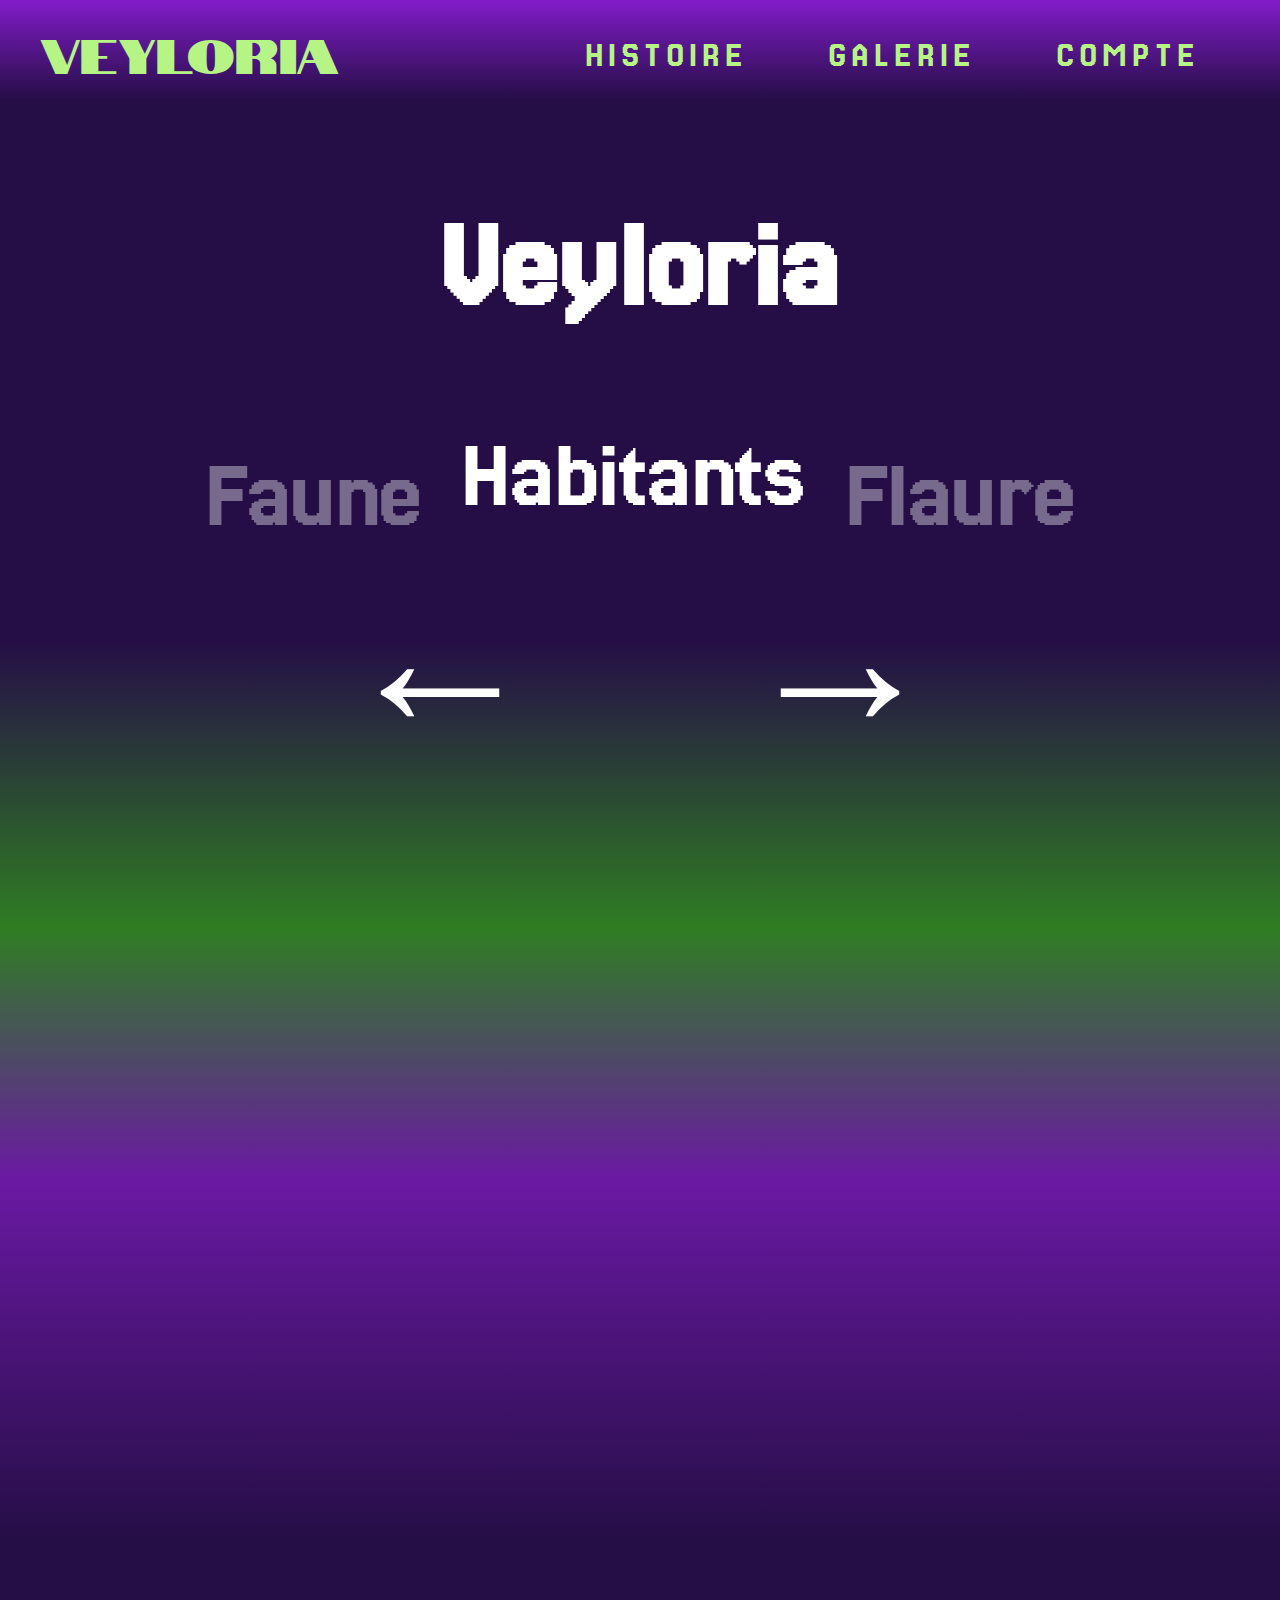
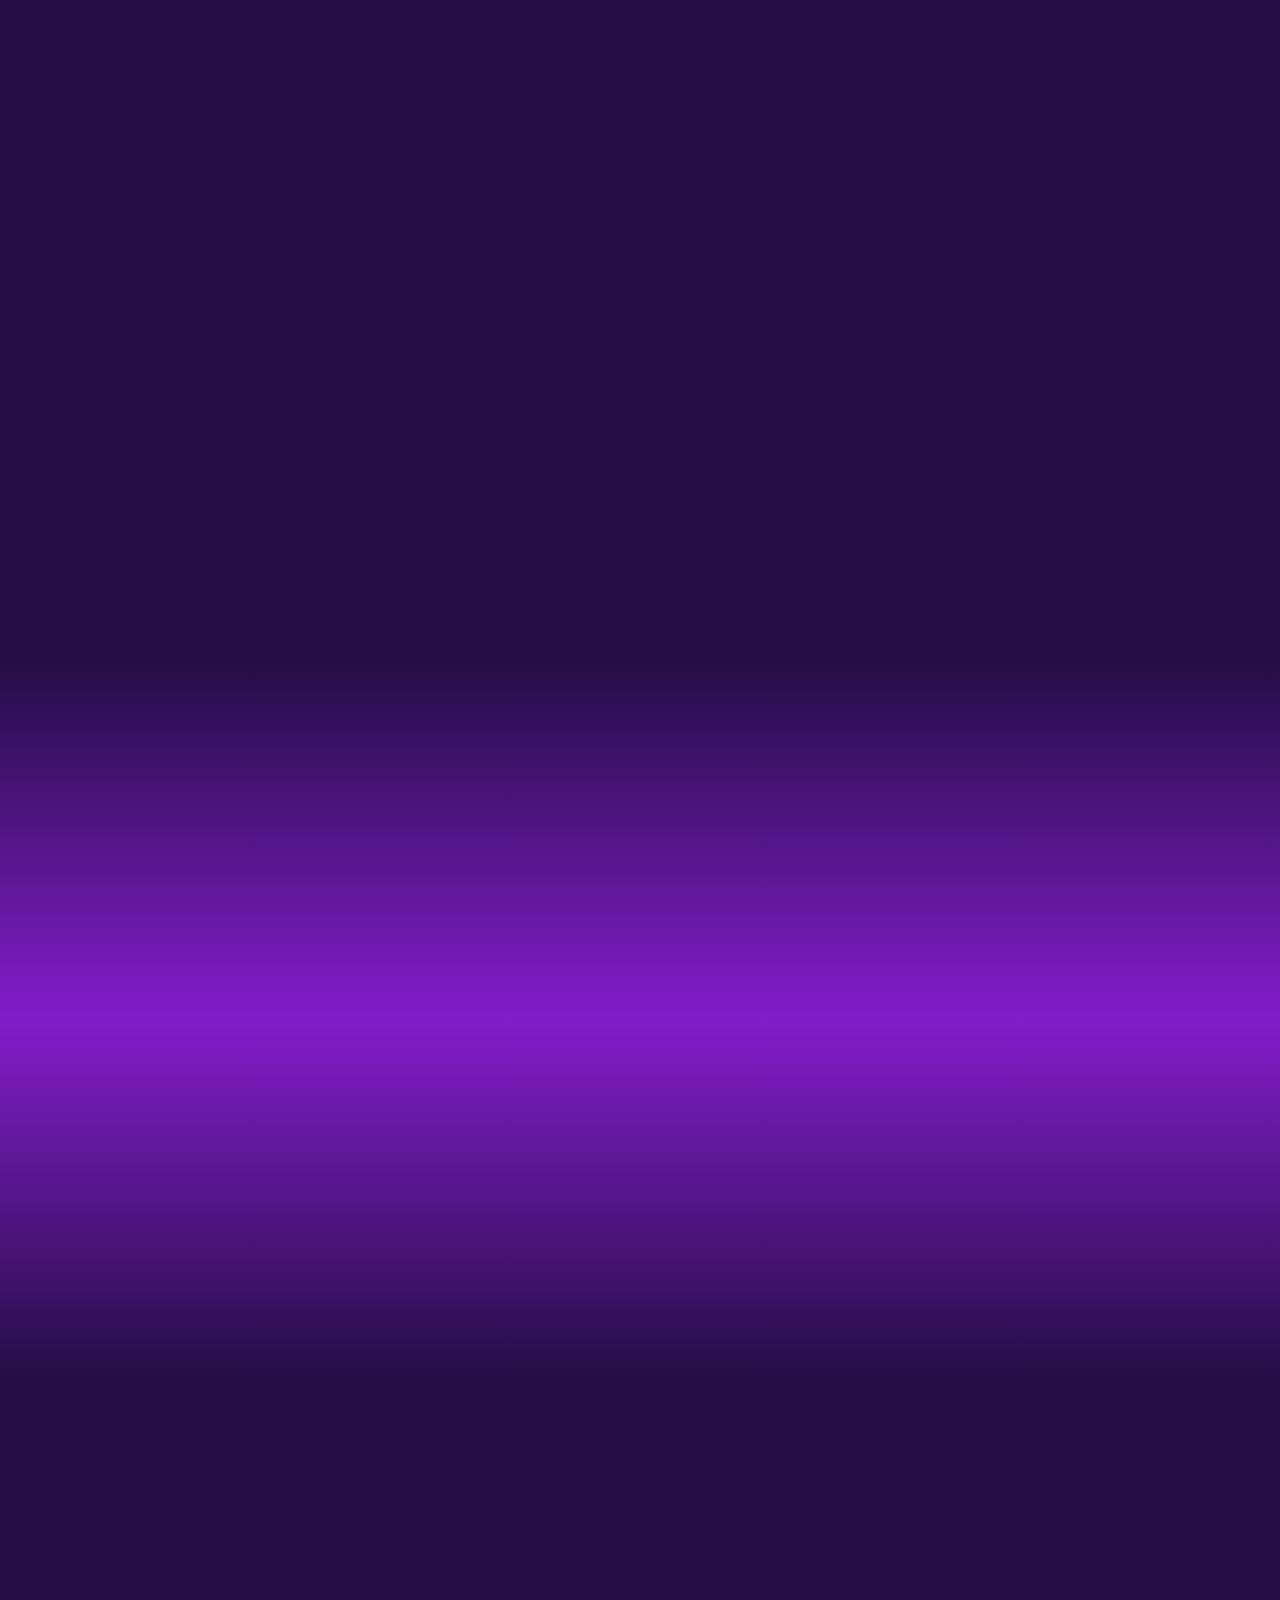
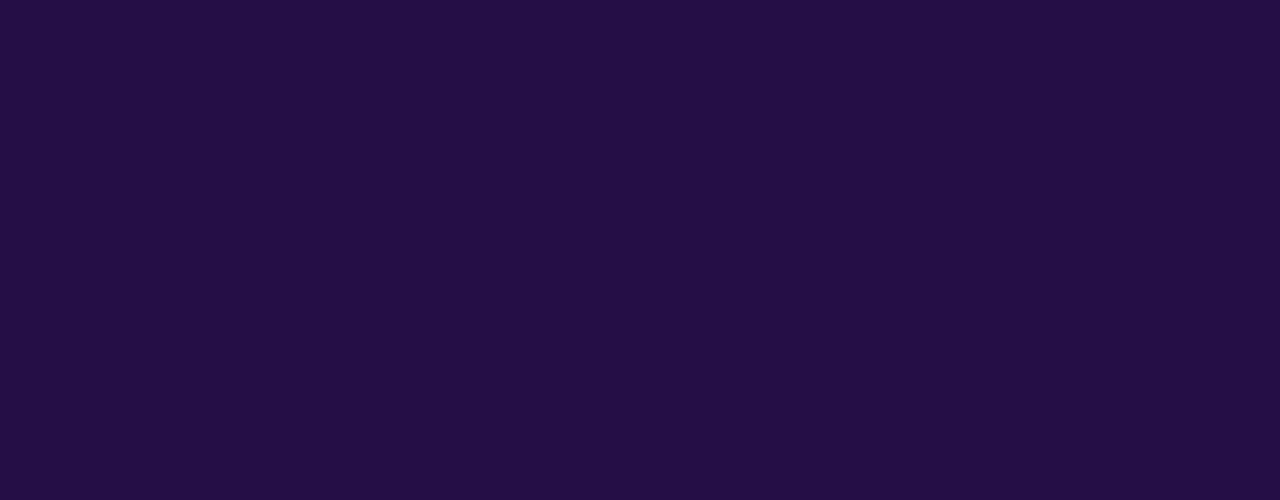
<file: main/index.html>
<!DOCTYPE html>
<html lang="fr">
<head>
    <meta charset="UTF-8">
    <meta name="viewport" content="width=device-width, initial-scale=1.0">
    <title>VEYLORIA</title>
    <link rel="stylesheet" href="style.css">
    
    <link rel="preconnect" href="https://fonts.googleapis.com">
    <link rel="preconnect" href="https://fonts.gstatic.com" crossorigin>
    <link href="https://fonts.googleapis.com/css2?family=Notable&display=swap" rel="stylesheet">

    <link rel="preconnect" href="https://fonts.googleapis.com">
<link rel="preconnect" href="https://fonts.gstatic.com" crossorigin>
<link href="https://fonts.googleapis.com/css2?family=Jersey+25&family=Notable&display=swap" rel="stylesheet">
</head>

<body>
    <header>
            <div class="logo"><p><a href="index.html">Veyloria</a></p></div>
            <div class="nav">
                <ul>
                    <li>Histoire</li>
                    <li>Galerie</li>
                    <li>Compte</li>
                </ul>
            </div>
    </header>
    <main>
        <div class="changementPlanet">
            <div class="titre"><h1>Veyloria</h1></div>
            <div class="planet">
                <ul>
                    <li>Faune</li>
                    <li>Habitants</li>
                    <li>Flaure</li>
                </ul>
                <div class="Arrow">
                    <div class="leftArrow"><p>←</p></div>
                    <div class="rightArrow"><p>→</p> </div>
                </div>
            </div>
        </div>
    </main>
    <footer>

    </footer>
</body>
</html>
</file>
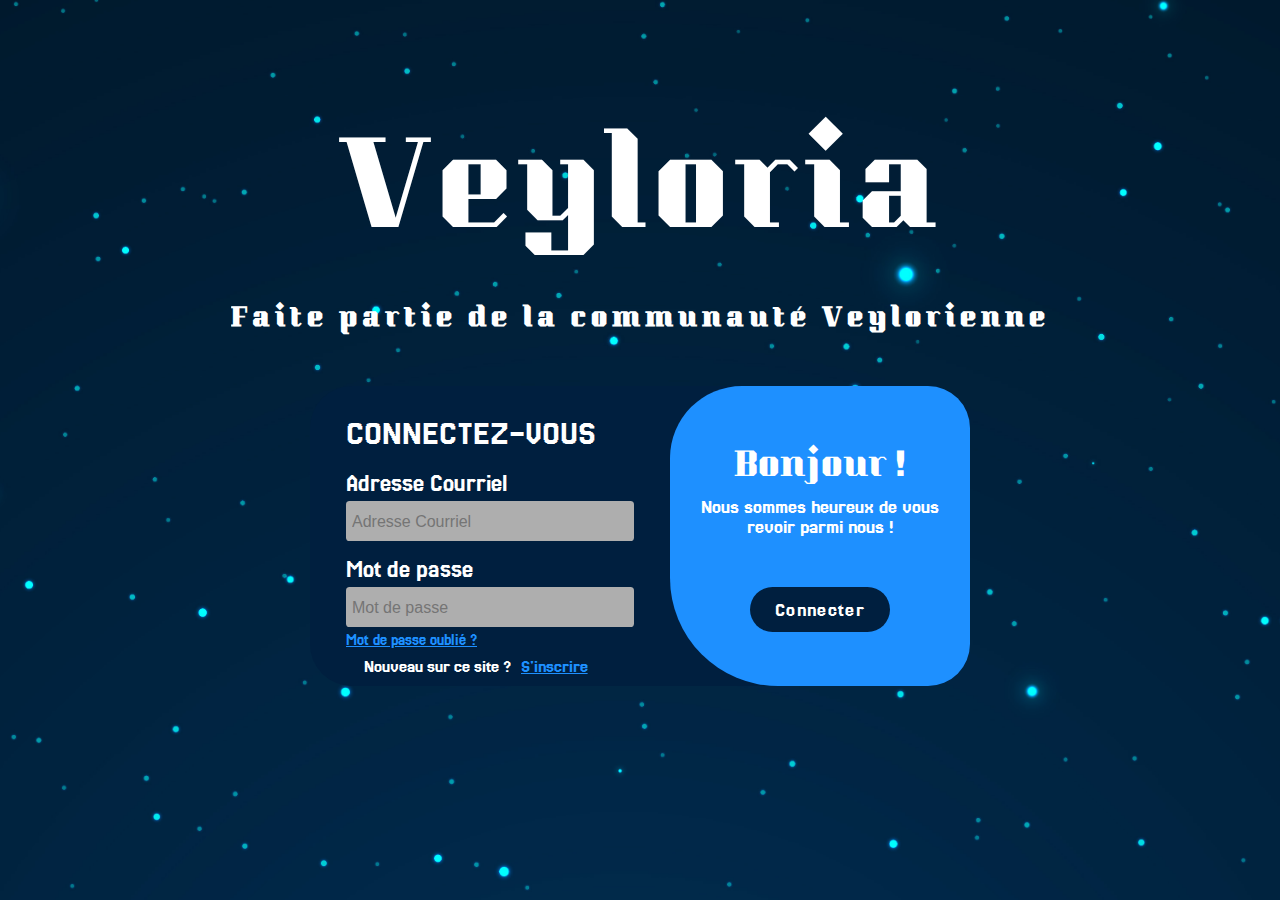
<file: compte/compte.html>
<!DOCTYPE html>
<html lang="en">
<head>
    <meta charset="UTF-8">
    <meta name="viewport" content="width=device-width, initial-scale=1.0">
    <title>Document</title>
    <link rel="preconnect" href="https://fonts.googleapis.com">
    <link rel="preconnect" href="https://fonts.gstatic.com" crossorigin>
    <link href="https://fonts.googleapis.com/css2?family=Jersey+25&family=Kumar+One&family=Notable&display=swap" rel="stylesheet">
    <link rel="stylesheet" href="./compte.css">
</head>
<body>
    <div class="title">
        <h1>Veyloria</h1>
        <h2>Faite partie de la communauté Veylorienne</h2>
    </div>
        <form action="">
            <div class="box-form">
                <div class="formLeft">
                    <h3>Connectez-vous</h3>
                    <div class="inputBox">
                        <div class="courriel">
                            <label for="courriel">Adresse Courriel</label>
                            <input type="text" id="courriel" placeholder="Adresse Courriel">
                        </div>
                        <div class="password">
                            <label for="">Mot de passe</label>
                            <input type="password" id="password" placeholder="Mot de passe">
                        </div>
                    </div>
                    <div class="forgot_password"><p>Mot de passe oublié ?</p></div>
                    <div class="basForm">
                        <div class="nouveau"><p>Nouveau sur ce site ?</p></div>
                        <div class="inscrire"><p>S'inscrire</p></div>
                    </div>
                </div>
                <div class="formRight">
                    <h3>Bonjour !</h3>
                    <h4>Nous sommes heureux de vous revoir parmi nous ! </h4>
                    <div class="submit_button"><input type="submit" value="Connecter"></div>
                </div>
            </div>
        </form>

        <!-- <form action="">
            <div class="box-form2">
                <h3>Inscription</h3>
                <div class="first-name">
                    <label for="first-name">Prénom</label>
                    <input type="text" id="first-name">
                </div>
                <div class="last-name">
                    <label for="last-name">Nom</label>
                    <input type="text" id="last-name">
                </div>
                <div class="email">
                    <label for="email">Adresse Courriel</label>
                    <input type="text" id="email" >
                </div>
                <div class="motdepasse">
                    <label for="motdepasse">Mot de passe</label>
                    <input type="password" id="motdepasse">
                </div>
                <div class="birth-date">
                    <p>Date de naissance</p>
                    <div class="month">
                        <label for="month">Mois</label>
                        <select name="month" id="month">
                            <option value="Janvier">Janvier</option>
                            <option value="Fevrier">Février</option>
                            <option value="Mars">Mars</option>
                            <option value="Avril">Avril</option>
                            <option value="Mai">Mai</option>
                            <option value="Juin">Juin</option>
                            <option value="Juillet">Juillet</option>
                            <option value="Aout">Août</option>
                            <option value="Septembre">Septembre</option>
                            <option value="Octobre">Octobre</option>
                            <option value="Novembre">Novembre</option>
                            <option value="Decembre">Décembre</option>
                        </select>
                    </div>
                    <div class="day">
                        <label for="day">Jour</label>
                        <select name="day" id="day">
                            <option value="1">1</option>
                            <option value="2">2</option>
                            <option value="3">3</option>
                            <option value="4">4</option>
                            <option value="5">5</option>
                            <option value="6">6</option>
                            <option value="7">7</option>
                            <option value="8">8</option>
                            <option value="9">9</option>
                            <option value="10">10</option>
                            <option value="11">11</option>
                            <option value="12">12</option>
                            <option value="13">13</option>
                            <option value="14">14</option>
                            <option value="15">15</option>
                            <option value="16">16</option>
                            <option value="17">17</option>
                            <option value="18">18</option>
                            <option value="19">19</option>
                            <option value="20">20</option>
                            <option value="21">21</option>
                            <option value="22">22</option>
                            <option value="23">23</option>
                            <option value="24">24</option>
                            <option value="25">25</option>
                            <option value="26">26</option>
                            <option value="27">27</option>
                            <option value="28">28</option>
                            <option value="29">29</option>
                            <option value="30">30</option>
                            <option value="31">31</option>
                        </select>
                    </div>
                    <div class="year">
                        <label for="year">Année</label>
                        <select name="year" id="year">
                            <option value="1925">1925</option>
                            <option value="1926">1926</option>
                            <option value="1927">1927</option>
                            <option value="1928">1928</option>
                            <option value="1929">1929</option>
                            <option value="1930">1930</option>
                            <option value="1931">1931</option>
                            <option value="1932">1932</option>
                            <option value="1933">1933</option>
                            <option value="1934">1934</option>
                            <option value="1935">1935</option>
                            <option value="1936">1936</option>
                            <option value="1937">1937</option>
                            <option value="1938">1938</option>
                            <option value="1939">1939</option>
                            <option value="1940">1940</option>
                            <option value="1941">1941</option>
                            <option value="1942">1942</option>
                            <option value="1943">1943</option>
                            <option value="1944">1944</option>
                            <option value="1945">1945</option>
                            <option value="1946">1946</option>
                            <option value="1947">1947</option>
                            <option value="1948">1948</option>
                            <option value="1949">1949</option>
                            <option value="1950">1950</option>
                            <option value="1951">1951</option>
                            <option value="1952">1952</option>
                            <option value="1953">1953</option>
                            <option value="1954">1954</option>
                            <option value="1955">1955</option>
                            <option value="1956">1956</option>
                            <option value="1957">1957</option>
                            <option value="1958">1958</option>
                            <option value="1959">1959</option>
                            <option value="1960">1960</option>
                            <option value="1961">1961</option>
                            <option value="1962">1962</option>
                            <option value="1963">1963</option>
                            <option value="1964">1964</option>
                            <option value="1965">1965</option>
                            <option value="1966">1966</option>
                            <option value="1967">1967</option>
                            <option value="1968">1968</option>
                            <option value="1969">1969</option>
                            <option value="1970">1970</option>
                            <option value="1971">1971</option>
                            <option value="1972">1972</option>
                            <option value="1973">1973</option>
                            <option value="1974">1974</option>
                            <option value="1975">1975</option>
                            <option value="1976">1976</option>
                            <option value="1977">1977</option>
                            <option value="1978">1978</option>
                            <option value="1979">1979</option>
                            <option value="1980">1980</option>
                            <option value="1981">1981</option>
                            <option value="1982">1982</option>
                            <option value="1983">1983</option>
                            <option value="1984">1984</option>
                            <option value="1985">1985</option>
                            <option value="1986">1986</option>
                            <option value="1987">1987</option>
                            <option value="1988">1988</option>
                            <option value="1989">1989</option>
                            <option value="1990">1990</option>
                            <option value="1991">1991</option>
                            <option value="1992">1992</option>
                            <option value="1993">1993</option>
                            <option value="1994">1994</option>
                            <option value="1995">1995</option>
                            <option value="1996">1996</option>
                            <option value="1997">1997</option>
                            <option value="1998">1998</option>
                            <option value="1999">1999</option>
                            <option value="2000">2000</option>
                            <option value="2001">2001</option>
                            <option value="2002">2002</option>
                            <option value="2003">2003</option>
                            <option value="2004">2004</option>
                            <option value="2005">2005</option>
                            <option value="2006">2006</option>
                            <option value="2007">2007</option>
                            <option value="2008">2008</option>
                            <option value="2009">2009</option>
                            <option value="2010">2010</option>
                            <option value="2011">2011</option>
                            <option value="2012">2012</option>
                            <option value="2013">2013</option>
                            <option value="2014">2014</option>
                            <option value="2015">2015</option>
                            <option value="2016">2016</option>
                            <option value="2017">2017</option>
                            <option value="2018">2018</option>
                            <option value="2019">2019</option>
                            <option value="2020">2020</option>
                            <option value="2021">2021</option>
                            <option value="2022">2022</option>
                            <option value="2023">2023</option>
                            <option value="2024">2024</option>
                            <option value="2025">2025</option>
                        </select>
                    </div>
                </div>
            </div>
        </form> -->
</body>
</html>
</file>
<file: main/style.css>
* { 
    margin: 0;
    padding: 0;
}

a {
    text-decoration: none;
    color: #B6F485;
}

ul li {
    list-style: none;
}



header {
    height: 100px;
    width: 100%;
    display: flex;
    justify-content: space-between;
    align-items: center;
    background-image: linear-gradient(#821CC9, #250E46);
}

.logo {
    margin-left: 40px;
    font-family: "Notable";
    font-size: 48px;
    color: #B6F485;
}

ul {
    display: flex;
}

.nav ul li{
    list-style: none;
    margin-right: 80px;
    margin-top: 10px;
    font-size: 36px;
    letter-spacing: 5px;
    color: #B6F485;
    text-transform: uppercase;
    font-family: "Jersey 25";
}

.nav li:hover {
    text-decoration: underline;
}


main {
    height: 400vh;
    background-image: linear-gradient(#250E46 15%, #2F7D23 23%,#6a19a3 30%, #250E46 40% 60%, #821CC9 70%, #250e46 80%);
}

.changementPlanet {
    display: flex;
    flex-direction: column;
    align-items: center;
}

.planet {
    display: flex;
    flex-direction: column;
}

.planet ul li {
    margin: 100px 20px 0;
    color: white;
    font-size: 6em;
    font-family: "Jersey 25";
}

.planet ul li:nth-child(2n-1) {
    opacity: 38%;
    margin-top: 120px;
}




h1 {
    padding-top: 100px;
    color: white;
    font-size: 8em;
    font-family: "Jersey 25";
}

.Arrow {
    display: flex;
    justify-content: center;


}

.leftArrow p {
    margin-right: 100px;
    font-size: 200px;
    color: white;
    cursor: pointer;
}

.rightArrow p {
    margin-left: 100px;
    font-size: 200px;
    color: white;
    cursor: pointer;
}
</file>
<file: compte/compte.css>
* {
    padding: 0;
    margin: 0;
    overflow: hidden;
    color: white;
}

body {
    background-image: url(../main_media/background_etoile.jpg);
    background-size: 3000px;
    background-repeat: no-repeat;
    background-position: center;
}

/* TITLE */
.title {
    display: flex;
    flex-direction: column;
    align-items: center;
    font-family: "kumar one";
    padding-top: 100px;
    letter-spacing: 5px;
}

.title h1 {
    font-size: 7em ;
    font-weight: lighter;
}

/* FORMULAIRE */
.box-form {
    display: flex;
    margin: auto;
    background-color: #001F3F;
    width: 660px;
    height: 300px;
    margin-top: 45px;
    border-radius: 42px; 
    justify-content: space-between;
}

.formRight {
    display: flex;
    justify-content: center;
    flex-direction: column;
    background-color: #1E90FF;
    border-radius: 72px 0px 0px 108px;
    width: 300px;
    align-items: center;
    text-align: center;
}

.formRight h3 {
    font-size: 2em; 
    font-family: "kumar one";
    font-weight: lighter;
}

.formRight h4 {
    font-family: "jersey 25";
    font-weight: lighter;
    width: 240px; 
    font-size: 1.25em; 
}

.formLeft {
    margin-left: 36px; 
}

.formLeft h3 {
    font-family: "jersey 25";
    font-weight: lighter;
    font-size: 35px; 
    margin-top: 30px; 
    margin-bottom: 20px; 
    max-width: 276px; 
    text-transform: uppercase;
}

.courriel {
    display: flex;
    flex-direction: column;
    padding-bottom: 1rem; 
}

.courriel label {
    font-family: "jersey 25";
    font-weight: lighter;
    font-size: 25px; 
    margin-bottom: 5px;
}

.courriel input {
    border-style: none;
    width: 282px; 
    height: 40px; 
    border-radius: 3.6px; 
    background-color: #AEAEAE;
    padding-left: 6px;
    font-size: 1.2em;

}

.courriel input:focus {
    outline: none;
    background-color: white;
    color: black;
    font-size: 1.2em;
}

.courriel input::placeholder {
    font-size: medium;
}

.password {
    display: flex;
    flex-direction: column;
    margin-bottom: 5px;
}

.password label {
    font-family: "jersey 25";
    font-weight: lighter;
    font-size: 25px;
    margin-bottom: 5px;
}

.password input {
    border-style: none;
    width: 282px; 
    height: 40px; 
    border-radius: 3.6px; 
    background-color: #AEAEAE;
    padding-left: 6px; 
    font-size: 1.2em;
}

.password input::placeholder {
    font-size: medium;
}

.password input:focus {
    outline: none;
    background-color: white;
    color: black;
    font-size: 1.2em;
}

.forgot_password {
    font-family: "jersey 25";
    font-weight: lighter;
    font-size: 16px; 
    text-decoration: underline;
    color: #1E90FF;
}

.forgot_password p {
    color: #1E90FF;
}

.submit_button {
    margin-top: 50px;
}

.submit_button input {
    height: 45px;
    width: 140px;
    background-color: #001F3F;
    border-radius: 25px;
    border: none;
    font-size: 20px;
    font-family: "jersey 25";
    font-weight: lighter;
    letter-spacing: 1.3px;
    transition: ease-in-out 0.3s;
}

.submit_button input:hover {
    background-color: white;
    color: #001F3F;
    cursor: pointer;
    transition: ease-in-out 0.3s;
}


.basForm {
    display: flex;
    margin-top: 10px; 
    margin-left: 18px; 
    font-family: "jersey 25";
    font-weight: lighter;
    font-size: 18px; 
}

.nouveau p {
    margin-right: 9.6px;
}

.inscrire p {
    text-decoration: underline;
    color: #1E90FF;
}
</file>
